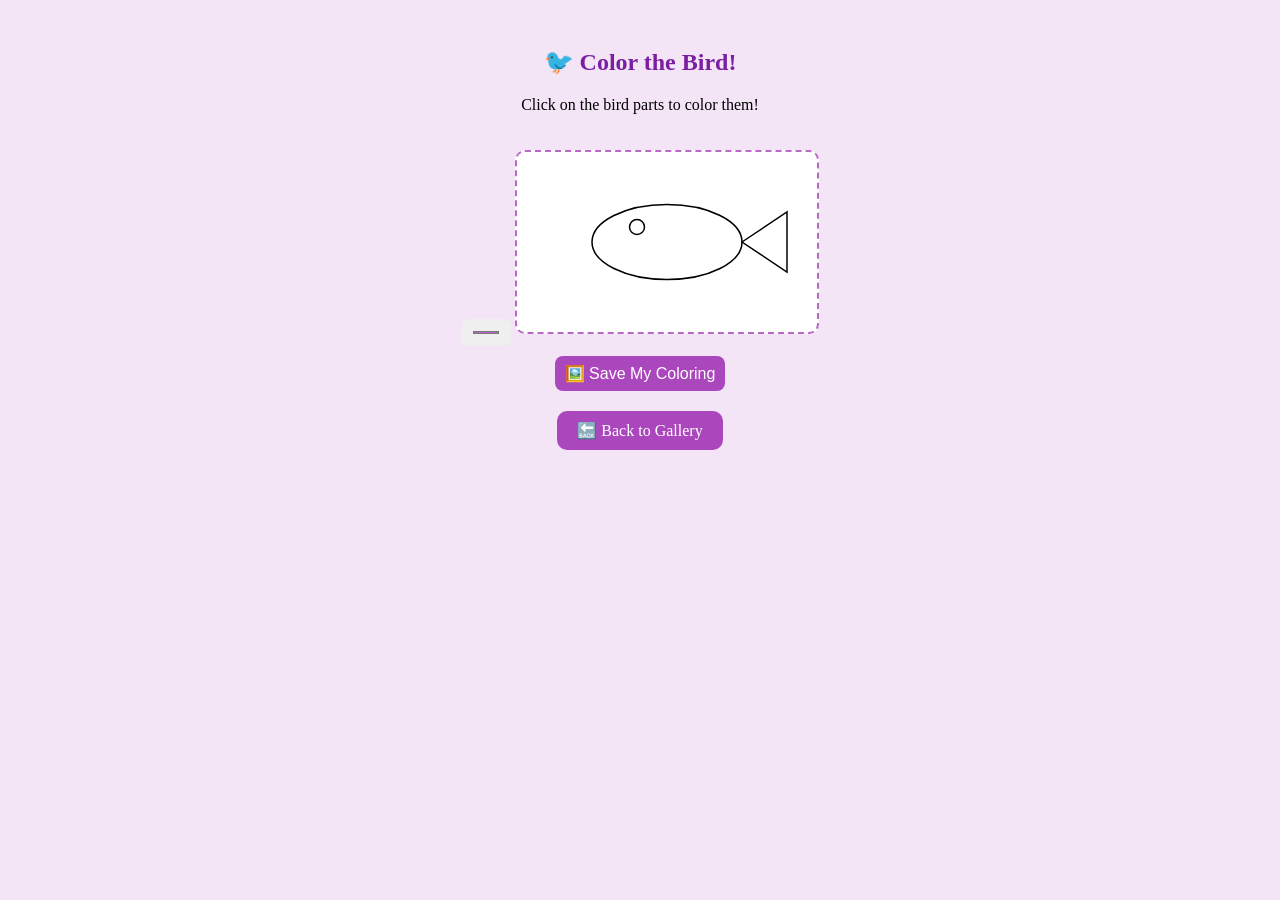
<file: bird.html>
<!DOCTYPE html>
<html lang="en">
<head>
  <meta charset="UTF-8">
  <title>Color the Bird</title>
  <style>
    body { font-family: "Comic Sans MS", cursive; background: #f3e5f5; text-align: center; padding: 20px; }
    h2 { color: #7b1fa2; }
    svg { width: 300px; margin-top: 20px; border: 2px dashed #ba68c8; background: white; border-radius: 10px; }
    input[type="color"], button { margin-top: 10px; padding: 8px 10px; border-radius: 8px; border: none; cursor: pointer; font-size: 16px; }
    button { background-color: #ab47bc; color: white; }
    button:hover { background-color: #8e24aa; }
    a { display: inline-block; margin-top: 20px; background: #ab47bc; color: white; padding: 10px 20px; border-radius: 10px; text-decoration: none; }
    a:hover { background: #8e24aa; }
  </style>
</head>
<body>
  <h2>🐦 Color the Bird!</h2>
  <p>Click on the bird parts to color them!</p>
  <input type="color" id="colorPicker" value="#ba68c8">
  <svg id="birdDrawing" viewBox="0 0 200 120">
    <ellipse cx="100" cy="60" rx="50" ry="25" fill="#fff" stroke="#000" onclick="colorShape(this)" />
    <circle cx="80" cy="50" r="5" fill="#fff" stroke="#000" onclick="colorShape(this)" />
    <polygon points="150,60 180,40 180,80" fill="#fff" stroke="#000" onclick="colorShape(this)" />
  </svg>
  <br>
  <button onclick="saveImage()">🖼️ Save My Coloring</button>
  <br>
  <a href="coloring-gallery.html">🔙 Back to Gallery</a>

  <script>
    function colorShape(el) {
      const color = document.getElementById("colorPicker").value;
      el.setAttribute("fill", color);
    }

    function saveImage() {
      const svg = document.getElementById("birdDrawing");
      const svgData = new XMLSerializer().serializeToString(svg);
      const svgBlob = new Blob([svgData], { type: "image/svg+xml;charset=utf-8" });
      const url = URL.createObjectURL(svgBlob);
      const link = document.createElement("a");
      link.href = url;
      link.download = "my-colored-bird.svg";
      document.body.appendChild(link);
      link.click();
      document.body.removeChild(link);
    }
  </script>
</body>
</html>
</file>
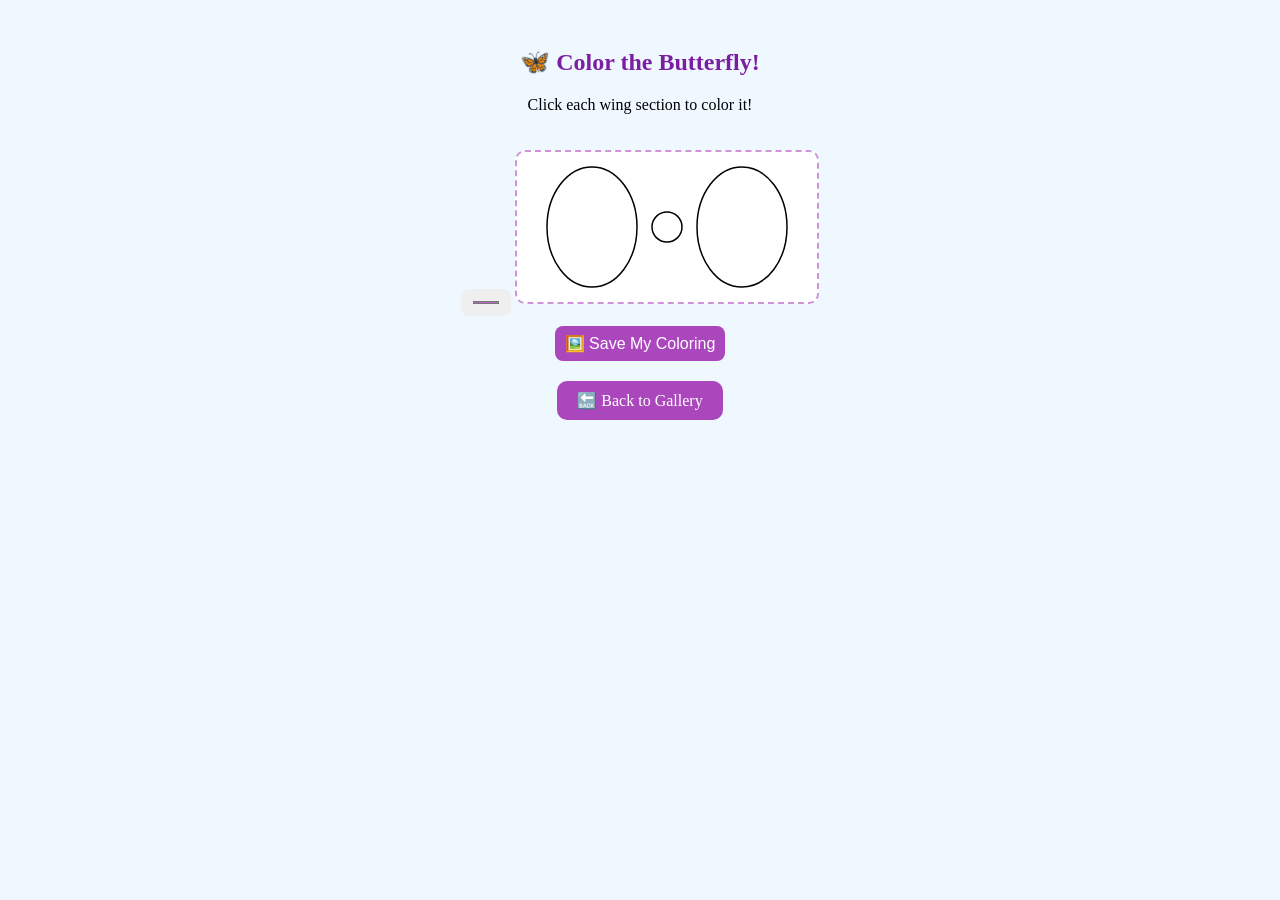
<file: butterfly.html>
<!DOCTYPE html>
<html lang="en">
<head>
  <meta charset="UTF-8">
  <title>Color the Butterfly</title>
  <style>
    body { font-family: "Comic Sans MS", cursive; background: #f0f8ff; text-align: center; padding: 20px; }
    h2 { color: #7b1fa2; }
    svg { width: 300px; margin-top: 20px; border: 2px dashed #ce93d8; background: white; border-radius: 10px; }
        input[type="color"], button { margin-top: 10px; padding: 8px 10px; border-radius: 8px; border: none; cursor: pointer; font-size: 16px; }
       button { background-color: #ab47bc;  color: white; }
    button:hover { background-color: #9c27b0; }


    a { display: inline-block; margin-top: 20px; background: #ab47bc; color: white; padding: 10px 20px; border-radius: 10px; text-decoration: none; }
    a:hover { background: #9c27b0; }
  </style>
</head>
<body>
  <h2>🦋 Color the Butterfly!</h2>
  <p>Click each wing section to color it!</p>
  <input type="color" id="colorPicker" value="#ba68c8">
  <svg viewBox="0 0 200 100">
    <ellipse cx="50" cy="50" rx="30" ry="40" fill="#fff" stroke="#000" onclick="colorShape(this)" />
    <ellipse cx="150" cy="50" rx="30" ry="40" fill="#fff" stroke="#000" onclick="colorShape(this)" />
    <circle cx="100" cy="50" r="10" fill="#fff" stroke="#000" onclick="colorShape(this)" />
  </svg>
  <br>
<button onclick="saveImage()">🖼️ Save My Coloring</button><br>
  <a href="coloring-gallery.html">🔙 Back to Gallery</a>
  <script>
    function colorShape(el) {
      const color = document.getElementById("colorPicker").value;
      el.setAttribute("fill", color);
    }
 function saveImage() {
    const svg = document.querySelector("svg");
    const svgData = new XMLSerializer().serializeToString(svg);
    const svgBlob = new Blob([svgData], { type: "image/svg+xml;charset=utf-8" });
    const url = URL.createObjectURL(svgBlob);
    const link = document.createElement("a");
    link.href = url;
    link.download = "my-colored-butterfly.svg";
    document.body.appendChild(link);
    link.click();
    document.body.removeChild(link);
  }
 
  </script>
</body>
</html>
</file>
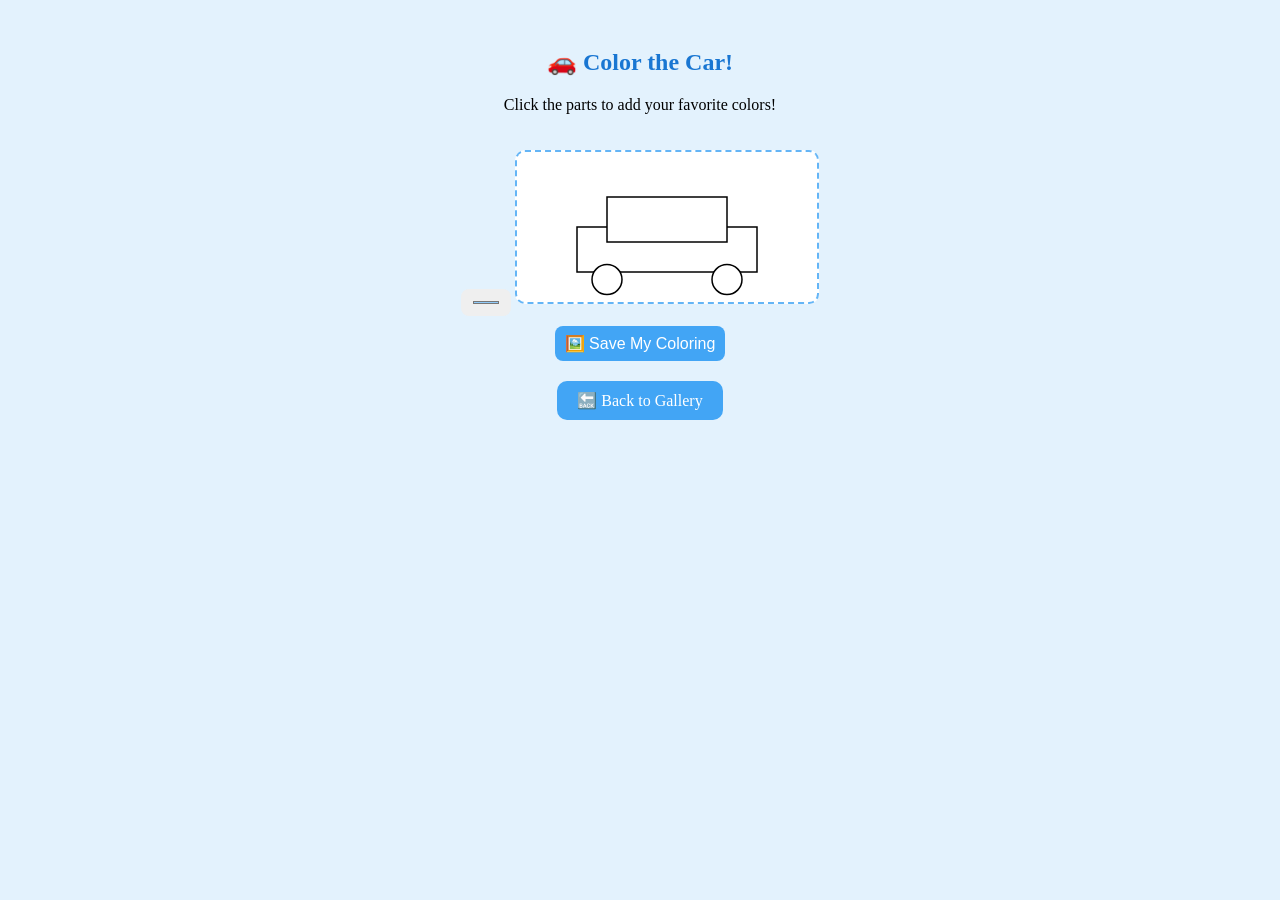
<file: car.html>
<!DOCTYPE html>
<html lang="en">
<head>
  <meta charset="UTF-8">
  <title>Color the Car</title>
  <style>
    body { font-family: "Comic Sans MS", cursive; background: #e3f2fd; text-align: center; padding: 20px; }
    h2 { color: #1976d2; }
    svg { width: 300px; margin-top: 20px; border: 2px dashed #64b5f6; background: white; border-radius: 10px; }
    input[type="color"], button { margin-top: 10px; padding: 8px 10px; border-radius: 8px; border: none; cursor: pointer; font-size: 16px; }
    button { background-color: #42a5f5; color: white; }
    button:hover { background-color: #1e88e5; }
    a { display: inline-block; margin-top: 20px; background: #42a5f5; color: white; padding: 10px 20px; border-radius: 10px; text-decoration: none; }
    a:hover { background: #1e88e5; }
  </style>
</head>
<body>
  <h2>🚗 Color the Car!</h2>
  <p>Click the parts to add your favorite colors!</p>
  <input type="color" id="colorPicker" value="#90caf9">
  <svg id="carDrawing" viewBox="0 0 200 100">
    <rect x="40" y="50" width="120" height="30" fill="#fff" stroke="#000" onclick="colorShape(this)" />
    <rect x="60" y="30" width="80" height="30" fill="#fff" stroke="#000" onclick="colorShape(this)" />
    <circle cx="60" cy="85" r="10" fill="#fff" stroke="#000" onclick="colorShape(this)" />
    <circle cx="140" cy="85" r="10" fill="#fff" stroke="#000" onclick="colorShape(this)" />
  </svg>
  <br>
  <button onclick="saveImage()">🖼️ Save My Coloring</button>
  <br>
  <a href="coloring-gallery.html">🔙 Back to Gallery</a>

  <script>
    function colorShape(el) {
      const color = document.getElementById("colorPicker").value;
      el.setAttribute("fill", color);
    }

    function saveImage() {
      const svg = document.getElementById("carDrawing");
      const svgData = new XMLSerializer().serializeToString(svg);
      const svgBlob = new Blob([svgData], { type: "image/svg+xml;charset=utf-8" });
      const url = URL.createObjectURL(svgBlob);
      const link = document.createElement("a");
      link.href = url;
      link.download = "my-colored-car.svg";
      document.body.appendChild(link);
      link.click();
      document.body.removeChild(link);
    }
  </script>
</body>
</html>
</file>
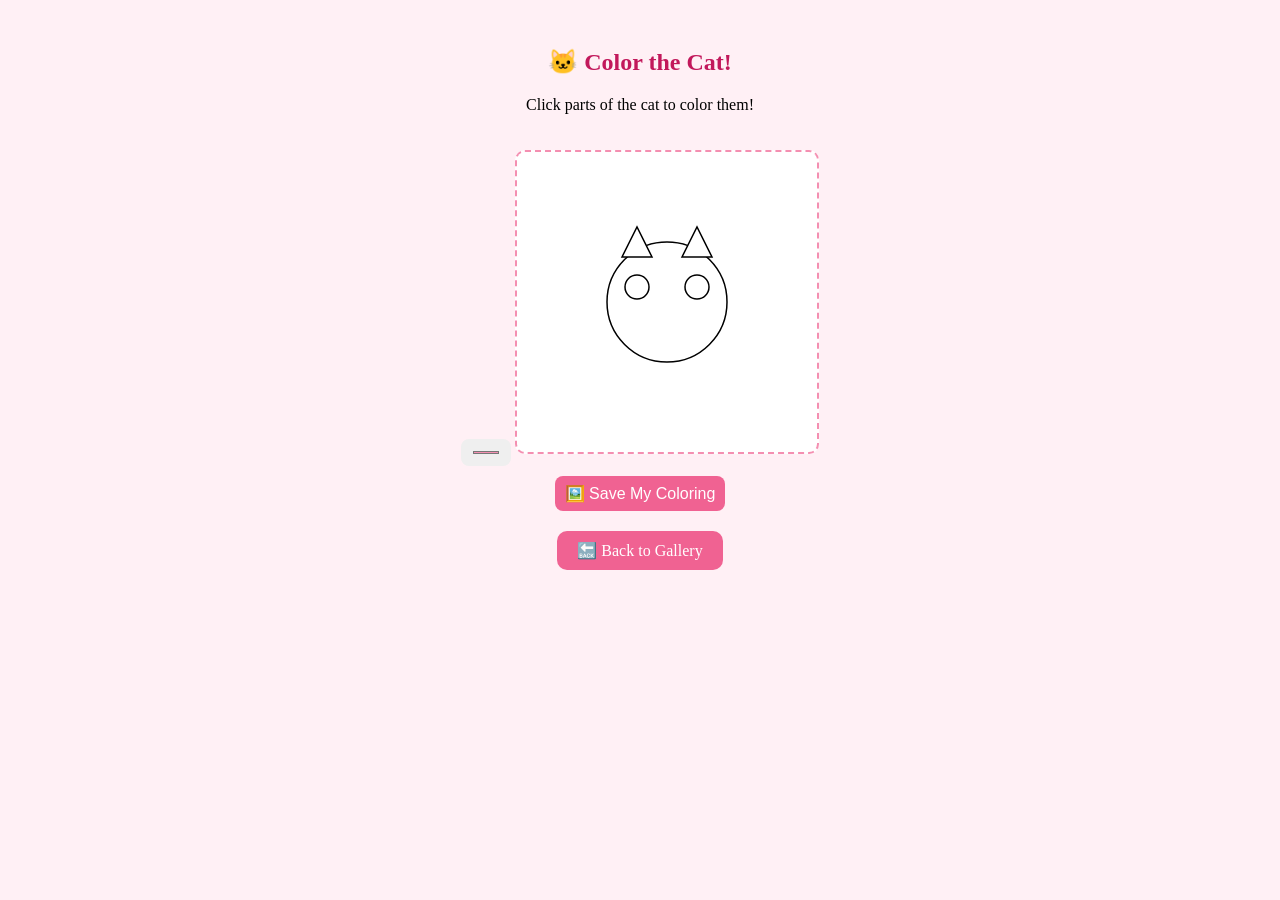
<file: cat.html>
<!DOCTYPE html>
<html lang="en">
<head>
  <meta charset="UTF-8">
  <title>Color the Cat</title>
  <style>
    body { font-family: "Comic Sans MS", cursive; background: #fff0f5; text-align: center; padding: 20px; }
    h2 { color: #c2185b; }
    svg { width: 300px; margin-top: 20px; border: 2px dashed #f48fb1; background: white; border-radius: 10px; }
    input[type="color"], button { margin-top: 10px; padding: 8px 10px; border-radius: 8px; border: none; cursor: pointer; font-size: 16px; }
    button { background-color: #f06292; color: white; }
    button:hover { background-color: #ec407a; }
    a { display: inline-block; margin-top: 20px; background: #f06292; color: white; padding: 10px 20px; border-radius: 10px; text-decoration: none; }
    a:hover { background: #ec407a; }
  </style>
</head>
<body>
  <h2>🐱 Color the Cat!</h2>
  <p>Click parts of the cat to color them!</p>
  <input type="color" id="colorPicker" value="#f48fb1">
  <svg id="catDrawing" viewBox="0 0 200 200">
    <circle cx="100" cy="100" r="40" fill="#fff" stroke="#000" onclick="colorShape(this)" />
    <circle cx="80" cy="90" r="8" fill="#fff" stroke="#000" onclick="colorShape(this)" />
    <circle cx="120" cy="90" r="8" fill="#fff" stroke="#000" onclick="colorShape(this)" />
    <polygon points="70,70 80,50 90,70" fill="#fff" stroke="#000" onclick="colorShape(this)" />
    <polygon points="110,70 120,50 130,70" fill="#fff" stroke="#000" onclick="colorShape(this)" />
  </svg>
  <br>
  <button onclick="saveImage()">🖼️ Save My Coloring</button>
  <br>
  <a href="coloring-gallery.html">🔙 Back to Gallery</a>

  <script>
    function colorShape(el) {
      const color = document.getElementById("colorPicker").value;
      el.setAttribute("fill", color);
    }

    function saveImage() {
      const svg = document.getElementById("catDrawing");
      const svgData = new XMLSerializer().serializeToString(svg);
      const svgBlob = new Blob([svgData], { type: "image/svg+xml;charset=utf-8" });
      const url = URL.createObjectURL(svgBlob);
      const link = document.createElement("a");
      link.href = url;
      link.download = "my-colored-cat.svg";
      document.body.appendChild(link);
      link.click();
      document.body.removeChild(link);
    }
  </script>
</body>
</html>
</file>
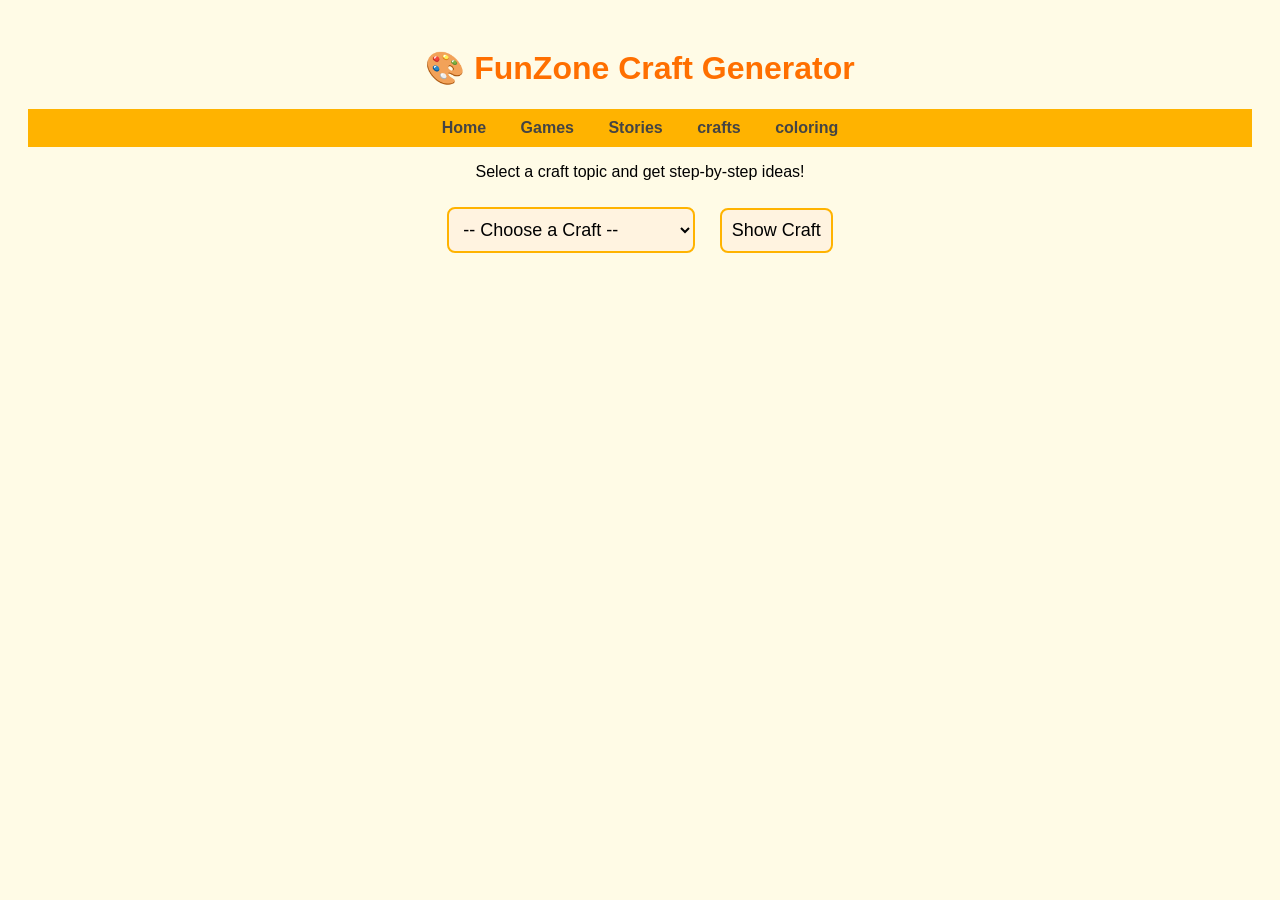
<file: crafts.html>
<!DOCTYPE html>
<html lang="en">
<head>
  <meta charset="UTF-8" />
  <title>Craft Generator - FunZone</title>
  <style>
    body {
      font-family: "Comic Sans MS", cursive, sans-serif;
      background-color: #fffbe6;
      padding: 20px;
      text-align: center;
    }
    nav {
      background-color:#ffb300;
      padding: 10px;
      text-align: center;
    }

    nav a {
      margin: 0 15px;
      text-decoration: none;
      color: #444;
      font-weight: bold;
    }

    h1 {
      color: #ff6f00;
    }

    select, button {
      font-size: 18px;
      padding: 10px;
      border-radius: 8px;
      margin: 10px;
      border: 2px solid #ffb300;
      background-color: #fff3e0;
      cursor: pointer;
    }

    button:hover {
      background-color: #ffe082;
    }

    .craft-result {
      margin-top: 30px;
      border: 3px dashed #ffca28;
      padding: 20px;
      border-radius: 15px;
      background-color: #fffde7;
      max-width: 650px;
      margin-left: auto;
      margin-right: auto;
    }

    img {
      max-width: 50%;
      border-radius: 10px;
      margin-bottom: 15px;
    }

    ul {
      text-align: left;
      padding-left: 20px;
    }

    h3 {
      color: #ff6f00;
    }
  </style>
</head>
<body>

  <h1>🎨 FunZone Craft Generator</h1>
  <nav>
  <a href="index.html">Home</a>
  <a href="games.html">Games</a>
  <a href="stories.html">Stories</a>
  <a href="Crafts.html">crafts</a>
  <a href="Coloring-gallery.html">coloring</a>
</nav>


  <p>Select a craft topic and get step-by-step ideas!</p>

  <select id="craftSelect">
    <option value="">-- Choose a Craft --</option>
    <option value="bee">🐝 Paper Bee</option>
    <option value="flower">🌸 Egg Carton Flower</option>
    <option value="robot">🤖 Recycled Robot</option>
    <option value="unicorn">🦄 Unicorn Mask</option>
    <option value="aquarium">🐠 Paper Plate Aquarium</option>
    <option value="balloon">🎈 Balloon Painting</option>
    <option value="turtle">🐢 Bottle Cap Turtle</option>
  </select>
  <button onclick="showCraft()">Show Craft</button>

  <div id="craftOutput" class="craft-result" style="display: none;"></div>

  <script>
    const crafts = {
      bee: {
        title: "🐝 Paper Bee Buddy",
        image: "https://nontoygifts.com/wp-content/uploads/2023/03/Bee-craft_5746.jpg.webp",
        materials: ["Yellow paper", "Black paper", "Googly eyes", "Glue", "Scissors", "White paper (wings)"],
        steps: [
          "Cut 3 yellow and 2 black paper strips of the same size.",
          "Alternate and glue them into a cylinder to form the bee body.",
          "Cut out small white paper wings and glue them to the back.",
          "Stick googly eyes and draw a smiley face on the front.",
          "Let dry and play with your new buzzing friend!"
        ]
      },
      flower: {
        title: "🌸 Egg Carton Flower",
        image: "https://www.thebestideasforkids.com/wp-content/uploads/2018/04/Egg-Carton-Flower.jpg",
        materials: ["Egg carton", "Scissors", "Paint and brush", "Green straw or stick", "Glue"],
        steps: [
          "Cut one cup from the egg carton and trim edges like petals.",
          "Paint it in bright colors and let it dry.",
          "Glue it on a green straw or a wooden stick as the stem.",
          "Add leaves using green paper if you'd like.",
          "Put your flower in a cup or vase to display!"
        ]
      },
      robot: {
        title: "🤖 Recycled Robot",
        image: "https://i.pinimg.com/736x/79/a1/67/79a1673795a2101444bfceedcdf5c4ec.jpg",
        materials: ["Small cardboard boxes", "Bottle caps", "Glue", "Markers", "Scissors"],
        steps: [
          "Stack and glue boxes to form the robot's body and head.",
          "Attach bottle caps for eyes, arms, or buttons.",
          "Draw a mouth, control panels, and fun designs.",
          "Name your robot and show it to your friends!",
          "Let it dry completely before playing."
        ]
      },
      unicorn: {
        title: "🦄 Unicorn Mask",
        image: "https://encrypted-tbn0.gstatic.com/images?q=tbn:ANd9GcQQZAc_en4-7AeC02Sw26NhHRGnPRt8CNEXjA&s",
        materials: ["Cardstock", "Markers or crayons", "Glitter", "Elastic string", "Scissors", "Glue"],
        steps: [
          "Draw or print a unicorn mask template on cardstock.",
          "Color the unicorn with fun patterns and glitter.",
          "Cut out eye holes carefully.",
          "Attach elastic string to the sides of the mask.",
          "Wear your magical unicorn mask and prance around!"
        ]
      },
      aquarium: {
        title: "🐠 Paper Plate Aquarium",
        image: "https://www.bakerross.co.uk/craft-ideas/wp-content/uploads/2022/04/K255-Paper-Plate-Aquarium-Main-White.webp",
        materials: ["Paper plate", "Blue paint", "Color paper", "Scissors", "Glue", "Plastic wrap"],
        steps: [
          "Paint the inside of the paper plate blue for water.",
          "Cut out fish, seaweed, and bubbles from colored paper.",
          "Glue the ocean shapes inside the plate.",
          "Cover the plate with plastic wrap for a glass effect.",
          "Hang on the wall or door like an underwater scene!"
        ]
      },
      balloon: {
        title: "🎈 Balloon Painting",
        image: "https://pics.craiyon.com/2023-10-27/ff759ea651a44a58a30be4cec720db0b.webp",
        materials: ["Balloons", "Poster paint", "Paper sheets", "Bowls or trays"],
        steps: [
          "Blow up a balloon to a small size.",
          "Pour paint into shallow bowls or trays.",
          "Dip the balloon gently in the paint.",
          "Press it on paper to make colorful prints.",
          "Try overlapping patterns and hang them to dry."
        ]
      },
      turtle: {
        title: "🐢 Bottle Cap Turtle",
        image: "https://happytoddlerplaytime.com/wp-content/uploads/2023/02/0PIC-22-1024x1024.jpg",
        materials: ["Bottle cap", "Green paint", "Green paper", "Glue", "Black marker", "Scissors"],
        steps: [
          "Paint a plastic bottle cap green and let it dry.",
          "Cut out 4 legs, a head, and a tail from green paper.",
          "Glue them to the back of the cap as the turtle's body.",
          "Draw eyes and a smile on the turtle's head.",
          "Let it dry and play with your tiny turtle!"
        ]
      }
    };

    function showCraft() {
      const selected = document.getElementById("craftSelect").value;
      const output = document.getElementById("craftOutput");

      if (!selected || !crafts[selected]) {
        output.style.display = "none";
        return;
      }

      const craft = crafts[selected];
      output.innerHTML = `
        <h2>${craft.title}</h2>
        <img src="${craft.image}" alt="${selected} image" />
        <h3>🧰 Materials Needed:</h3>
        <ul>${craft.materials.map(item => `<li>${item}</li>`).join('')}</ul>
        <h3>🪄 Steps:</h3>
        <ul>${craft.steps.map(step => `<li>${step}</li>`).join('')}</ul>
      `;
      output.style.display = "block";
    }
  </script>

</body>
</html>
</file>
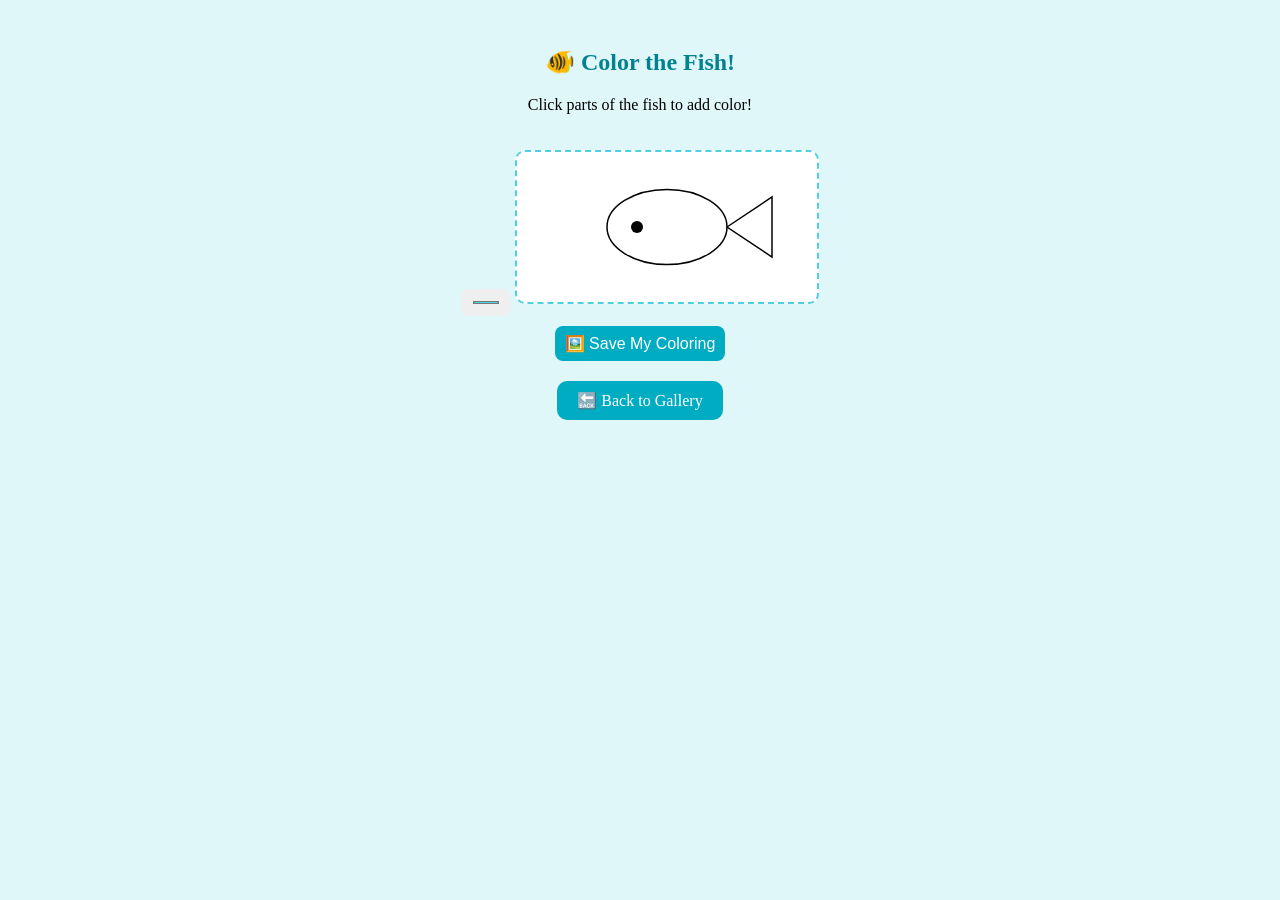
<file: fish.html>
<!DOCTYPE html>
<html lang="en">
<head>
  <meta charset="UTF-8">
  <title>Color the Fish</title>
  <style>
    body { font-family: "Comic Sans MS", cursive; background: #e0f7fa; text-align: center; padding: 20px; }
    h2 { color: #00838f; }
    svg { width: 300px; margin-top: 20px; border: 2px dashed #4dd0e1; background: white; border-radius: 10px; }
    input[type="color"], button { margin-top: 10px; padding: 8px 10px; border-radius: 8px; border: none; cursor: pointer; font-size: 16px; }
    button { background-color: #00acc1; color: white; }
    button:hover { background-color: #00838f; }
    a { display: inline-block; margin-top: 20px; background: #00acc1; color: white; padding: 10px 20px; border-radius: 10px; text-decoration: none; }
    a:hover { background: #00838f; }
  </style>
</head>
<body>
  <h2>🐠 Color the Fish!</h2>
  <p>Click parts of the fish to add color!</p>
  <input type="color" id="colorPicker" value="#4dd0e1">
  <svg id="fishDrawing" viewBox="0 0 200 100">
    <ellipse cx="100" cy="50" rx="40" ry="25" fill="#fff" stroke="#000" onclick="colorShape(this)" />
    <polygon points="140,50 170,30 170,70" fill="#fff" stroke="#000" onclick="colorShape(this)" />
    <circle cx="80" cy="50" r="4" fill="#000" />
  </svg>
  <br>
  <button onclick="saveImage()">🖼️ Save My Coloring</button>
  <br>
  <a href="coloring-gallery.html">🔙 Back to Gallery</a>

  <script>
    function colorShape(el) {
      const color = document.getElementById("colorPicker").value;
      el.setAttribute("fill", color);
    }

    function saveImage() {
      const svg = document.getElementById("fishDrawing");
      const svgData = new XMLSerializer().serializeToString(svg);
      const svgBlob = new Blob([svgData], { type: "image/svg+xml;charset=utf-8" });
      const url = URL.createObjectURL(svgBlob);
      const link = document.createElement("a");
      link.href = url;
      link.download = "my-colored-fish.svg";
      document.body.appendChild(link);
      link.click();
      document.body.removeChild(link);
    }
  </script>
</body>
</html>
</file>
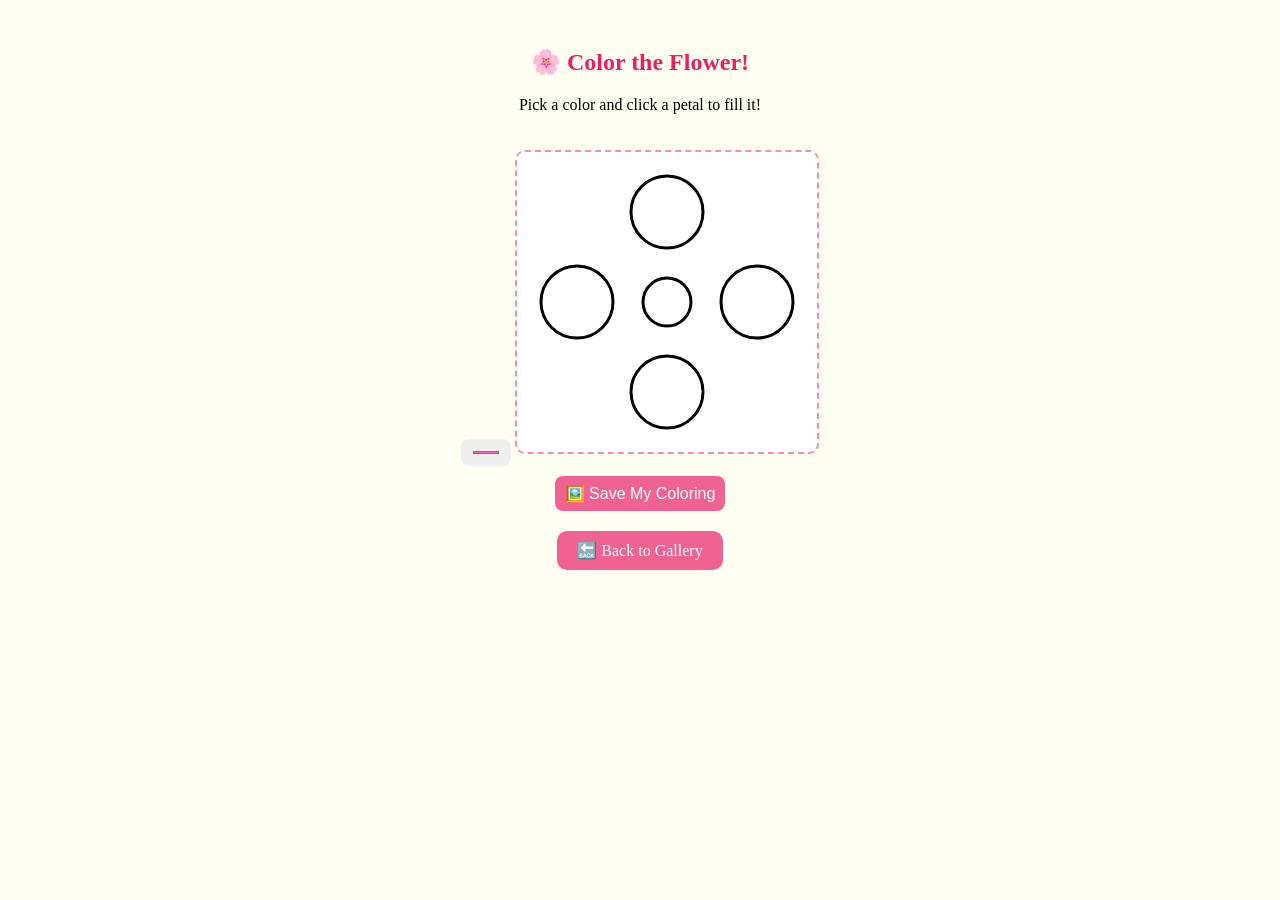
<file: flower.html>
<!DOCTYPE html>
<html lang="en">
<head>
  <meta charset="UTF-8">
  <title>Color the Flower</title>
  <style>
    body { font-family: "Comic Sans MS", cursive; background: #fffef0; text-align: center; padding: 20px; }
    h2 { color: #e91e63; }
    svg { width: 300px; margin-top: 20px; border: 2px dashed #f48fb1; background: white; border-radius: 10px; }
    input[type="color"], button { margin-top: 10px; padding: 8px 10px; border-radius: 8px; border: none; cursor: pointer; font-size: 16px; }
       button { background-color:#f06292; color: white; }
    button:hover { background-color: #ec407a ; }

    a { display: inline-block; margin-top: 20px; background: #f06292; color: white; padding: 10px 20px; border-radius: 10px; text-decoration: none; }
    a:hover { background: #ec407a; }
  </style>
</head>
<body>
  <h2>🌸 Color the Flower!</h2>
  <p>Pick a color and click a petal to fill it!</p>
  <input type="color" id="colorPicker" value="#ff69b4">
  <svg viewBox="0 0 100 100">
    <circle cx="50" cy="50" r="8" fill="#fff" stroke="#000" stroke-width="1" onclick="colorShape(this)" />
    <circle cx="50" cy="20" r="12" fill="#fff" stroke="#000" stroke-width="1" onclick="colorShape(this)" />
    <circle cx="80" cy="50" r="12" fill="#fff" stroke="#000" stroke-width="1" onclick="colorShape(this)" />
    <circle cx="50" cy="80" r="12" fill="#fff" stroke="#000" stroke-width="1" onclick="colorShape(this)" />
    <circle cx="20" cy="50" r="12" fill="#fff" stroke="#000" stroke-width="1" onclick="colorShape(this)" />
  </svg>
  <br>
<button onclick="saveImage()">🖼️ Save My Coloring</button><br>
  <a href="coloring-gallery.html">🔙 Back to Gallery</a>
  <script>
    function colorShape(el) {
      const color = document.getElementById("colorPicker").value;
      el.setAttribute("fill", color);
    }
 function saveImage() {
    const svg = document.querySelector("svg");
    const svgData = new XMLSerializer().serializeToString(svg);
    const svgBlob = new Blob([svgData], { type: "image/svg+xml;charset=utf-8" });
    const url = URL.createObjectURL(svgBlob);
    const link = document.createElement("a");
    link.href = url;
    link.download = "my-colored-flower.svg";
    document.body.appendChild(link);
    link.click();
    document.body.removeChild(link);
  }
 
  </script>
</body>
</html>
</file>
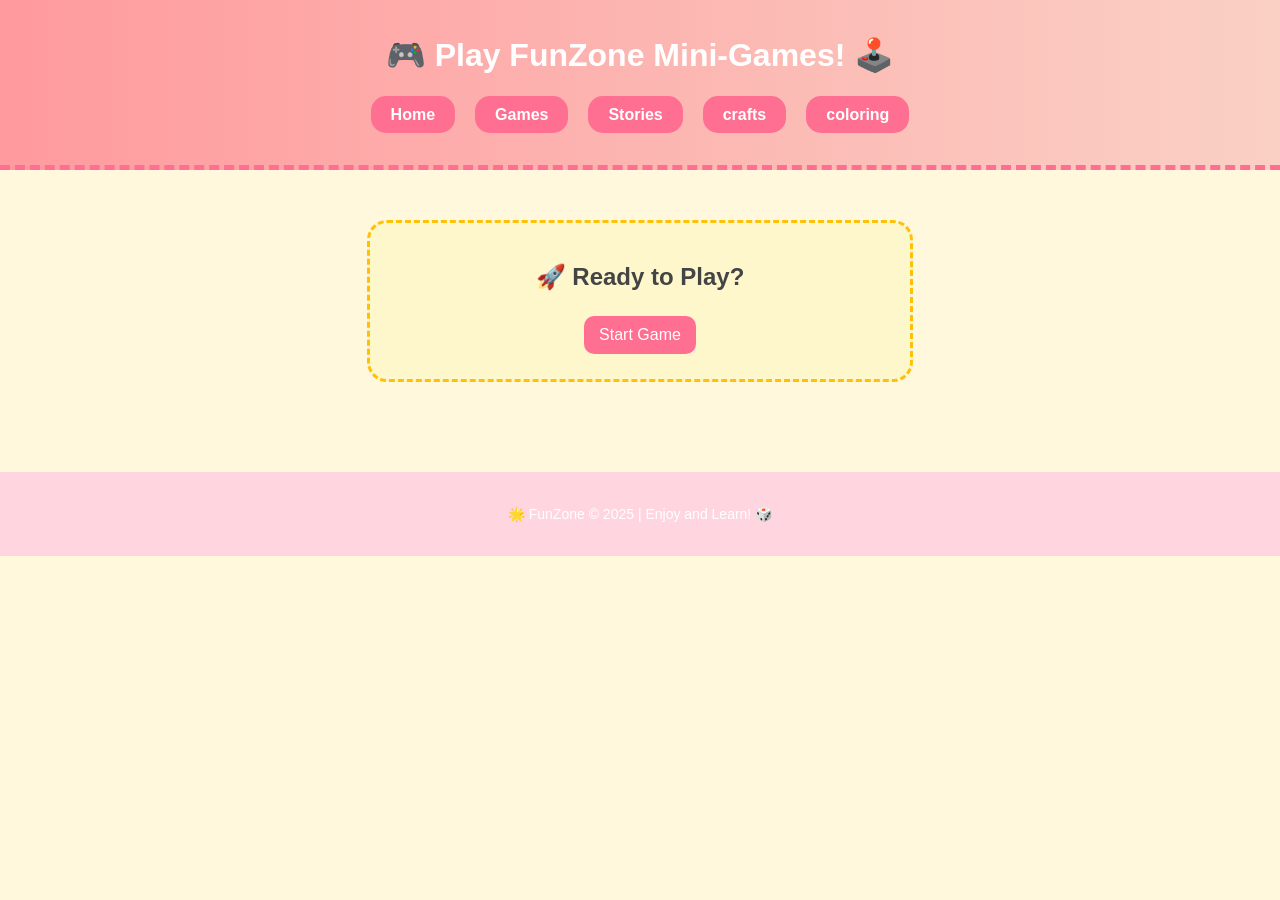
<file: games.html>
<!DOCTYPE html>
<html lang="en">
<head>
  <meta charset="UTF-8" />
  <meta name="viewport" content="width=device-width, initial-scale=1.0"/>
  <title>FunZone Games</title>
  <link rel="stylesheet" href="styles.css" />
  <style>
    body {
      background-color: #fff8dc;
      font-family: "Comic Sans MS", cursive, sans-serif;
      margin: 0;
      padding: 0;
    }

    header {
      background-color: #ffcccb;
      padding: 15px;
      text-align: center;
    }

    nav ul {
      list-style-type: none;
      padding: 0;
      display: flex;
      justify-content: center;
      gap: 20px;
    }

    nav ul li a {
      text-decoration: none;
      color: #333;
      font-weight: bold;
    }

    .game-box {
      background: #fff7cc;
      border: 3px dashed #ffc107;
      border-radius: 20px;
      padding: 20px;
      margin: 20px auto;
      max-width: 500px;
      text-align: center;
    }

    .game-box button {
      background-color: #ff6f91;
      color: white;
      padding: 10px 15px;
      font-size: 16px;
      border: none;
      border-radius: 10px;
      cursor: pointer;
      margin: 5px;
    }

    .game-box button:hover {
      background-color: #ff3e6c;
    }

    input {
      padding: 5px;
      font-size: 16px;
      border-radius: 5px;
      border: 1px solid #ddd;
    }

    .emoji-options span {
      font-size: 30px;
      margin: 10px;
      cursor: grab;
    }

    .drop-zone {
      margin-top: 20px;
      font-size: 30px;
      padding: 20px;
      border: 2px dashed #aaa;
      border-radius: 10px;
      background-color: #f0f8ff;
    }

    footer {
      text-align: center;
      padding: 20px;
      background-color: #ffd6e0;
      margin-top: 40px;
    }
  </style>
</head>
<body>
  <header>
    <h1>🎮 Play FunZone Mini-Games! 🕹️</h1>
    <nav>
      <ul class="navbar">
        <li><a href="index.html">Home</a></li>
        <li><a href="games.html">Games</a></li>
        <li><a href="stories.html">Stories</a></li>
        <li><a href="Crafts.html">crafts</a></li>
        <li><a href="Coloring-gallery.html">coloring</a></li>

      </ul>
    </nav>
  </header>

  <main>
    <!-- Start Game Button -->
    <div class="game-box" id="startBox">
      <h2>🚀 Ready to Play?</h2>
      <button onclick="startGame()">Start Game</button>
    </div>

    <!-- Game Section (hidden until Start) -->
    <div id="gamesContainer" style="display: none;">
      <div class="game-box">
        <p>Score: <span id="score">0</span></p>
        <p>⏱️ Time Left: <span id="timer">30</span> seconds</p>

        <h2>😊 Emoji Match!</h2>
        <p>Match this emoji:</p>
        <p id="emojiChallenge" style="font-size: 40px;">🦁</p>
        <input id="emojiInput" placeholder="Type the same emoji here" />
        <button onclick="checkEmoji()">Check</button>
        <button onclick="newEmoji()">🔄 New Emoji</button>
        <div id="emojiChoices" class="emoji-options"></div>
<p id="emojiResult"></p>
      </div>

      <div class="game-box">
        <h2>🎯 Drag the Matching Emoji!</h2>
        <p>Match this emoji:</p>
        <div id="targetEmoji" style="font-size: 40px; margin-bottom: 10px;">🐶</div>

        <div id="emojiOptions" class="emoji-options"></div>

        <div
          id="dropZone"
          class="drop-zone"
          ondragover="event.preventDefault()"
          ondrop="handleDrop(event)"
        >
          🧺 Drop here!
        </div>

        <p id="dragResult"></p>
        <button onclick="newDragEmoji()">🔄 New Match</button>
      </div>

      <div class="game-box">
        <h2>🔢 Guess the Number (1-10)</h2>
        <input type="number" id="guessInput" placeholder="Your guess" />
        <button onclick="checkGuess()">Guess</button>
        <p id="guessResult"></p>
      </div>

      <div class="game-box">
        <h2>🌈 Magic Color Button</h2>
        <button onclick="changeBackground()">Change Background</button>
      </div>
    </div>
  </main>

  <footer>
    <p>🌟 FunZone &copy; 2025 | Enjoy and Learn! 🎲</p>
  </footer>

  <script>
    // Guess the Number
    const number = Math.floor(Math.random() * 10) + 1;
    function checkGuess() {
      const userGuess = parseInt(document.getElementById("guessInput").value);
      const result = document.getElementById("guessResult");
      if (userGuess === number) {
        result.textContent = "🎉 You guessed it right!";
      } else {
        result.textContent = "❌ Try again!";
      }
    }

    // Background Color Changer
    function changeBackground() {
      const colors = ["#fcd5ce", "#d0f4de", "#a9def9", "#e4c1f9", "#fdffb6"];
      document.body.style.backgroundColor = colors[Math.floor(Math.random() * colors.length)];
    }

    // Emoji Match Typing Game
    const emojiList = ["🐶", "🐱", "🦁", "🐯", "🐸", "🐵", "🐰", "🐼", "🐷", "🐮", "🐤", "🦄", "🐳", "🦕", "🐙"];
    let currentEmoji = "";

    function newEmoji() {
      const randomIndex = Math.floor(Math.random() * emojiList.length);
      currentEmoji = emojiList[randomIndex];
      document.getElementById("emojiChallenge").textContent = currentEmoji;
      document.getElementById("emojiResult").textContent = "";
      document.getElementById("emojiInput").value = "";
      // Show clickable emoji options
const emojiChoices = document.getElementById("emojiChoices");
emojiChoices.innerHTML = "";

const shuffledChoices = [...emojiList].sort(() => 0.5 - Math.random()).slice(0, 6);
shuffledChoices.forEach((emoji) => {
  const span = document.createElement("span");
  span.textContent = emoji;
  span.style.cursor = "pointer";
  span.onclick = () => {
    document.getElementById("emojiInput").value = emoji;
  };
  emojiChoices.appendChild(span);
});

    }

    function checkEmoji() {
      const input = document.getElementById("emojiInput").value.trim();
      const result = document.getElementById("emojiResult");
      if (input === currentEmoji) {
        result.textContent = "🎉 Yay! You matched it!";
        increaseScore();
      } else {
        result.textContent = "❌ Try again, little star!";
      }
    }

    // Drag and Drop Game
    const dragEmojis = ["🐶", "🐱", "🐸", "🐵", "🦁", "🐰", "🐷"];
    let currentDragEmoji = "";

    function newDragEmoji() {
      const target = document.getElementById("targetEmoji");
      const options = document.getElementById("emojiOptions");
      const result = document.getElementById("dragResult");

      currentDragEmoji = dragEmojis[Math.floor(Math.random() * dragEmojis.length)];
      target.textContent = currentDragEmoji;
      result.textContent = "";

      const shuffled = [...dragEmojis].sort(() => 0.5 - Math.random());
      options.innerHTML = "";
      shuffled.slice(0, 5).forEach(emoji => {
        const span = document.createElement("span");
        span.textContent = emoji;
        span.classList.add("emoji-draggable");
        span.setAttribute("draggable", "true");
        span.setAttribute("data-emoji", emoji);
        span.ondragstart = (e) => e.dataTransfer.setData("text/plain", emoji);
        options.appendChild(span);
      });
    }

    function handleDrop(event) {
      event.preventDefault();
      const droppedEmoji = event.dataTransfer.getData("text/plain");
      const result = document.getElementById("dragResult");

      if (droppedEmoji === currentDragEmoji) {
        result.textContent = "✅ Great match!";
        correctSound.play();
        increaseScore();
      } else {
        result.textContent = "❌ Oops, try again!";
        wrongSound.play();
      }
    }

    // Score & Timer
    let score = 0;
    function increaseScore() {
      score++;
      document.getElementById("score").textContent = score;
    }

    let timeLeft = 30;
    let timerInterval;

    function startTimer() {
      clearInterval(timerInterval);
      timeLeft = 30;
      document.getElementById("timer").textContent = timeLeft;

      timerInterval = setInterval(() => {
        timeLeft--;
        document.getElementById("timer").textContent = timeLeft;

        if (timeLeft <= 0) {
          clearInterval(timerInterval);
          alert("⏰ Time's up! Your score: " + score);
          resetGame();
        }
      }, 1000);
    }

    function resetGame() {
      score = 0;
      document.getElementById("score").textContent = score;
      newDragEmoji();
      newEmoji();
      startTimer();
    }

    // Sound Effects
    const correctSound = new Audio("https://www.soundjay.com/buttons/sounds/button-3.mp3");
    const wrongSound = new Audio("https://www.soundjay.com/buttons/sounds/button-10.mp3");

    // Start Game Function
    function startGame() {
      document.getElementById("startBox").style.display = "none";
      document.getElementById("gamesContainer").style.display = "block";
      newEmoji();
      newDragEmoji();
      startTimer();
    }
  </script>
</body>
</html>
</file>
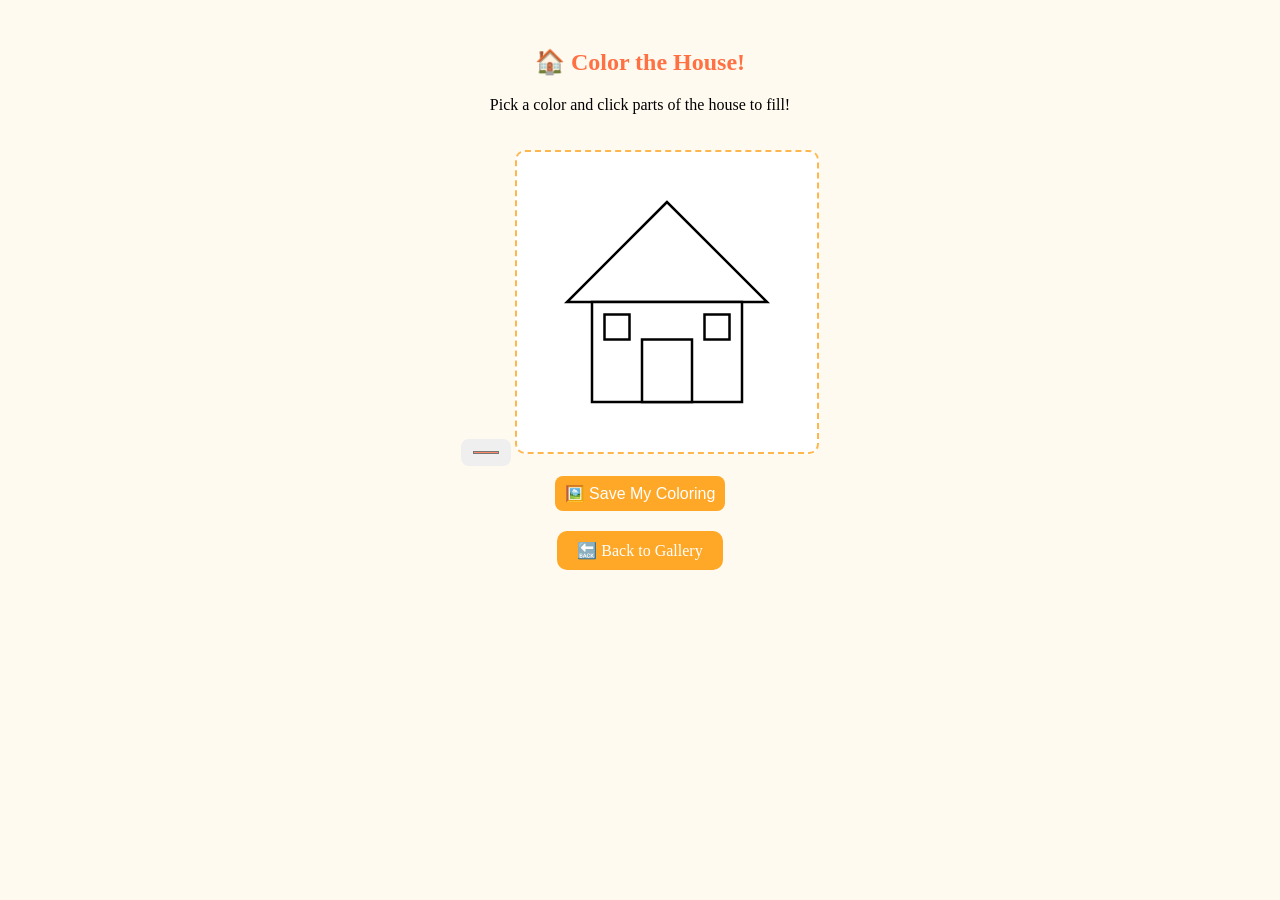
<file: house.html>
<!DOCTYPE html>
<html lang="en">
<head>
  <meta charset="UTF-8">
  <title>Color the House</title>
  <style>
    body { font-family: "Comic Sans MS", cursive; background: #fffaf0; text-align: center; padding: 20px; }
    h2 { color: #ff7043; }
    svg { width: 300px; margin-top: 20px; border: 2px dashed #ffb74d; background: white; border-radius: 10px; }
   input[type="color"], button { margin-top: 10px; padding: 8px 10px; border-radius: 8px; border: none; cursor: pointer; font-size: 16px; }
       button { background-color: #ffa726; color: white; }
    button:hover { background-color: #fb8c00; ; }

    a { display: inline-block; margin-top: 20px; background: #ffa726; color: white; padding: 10px 20px; border-radius: 10px; text-decoration: none; }
    a:hover { background: #fb8c00; }
  </style>
</head>
<body>
  <h2>🏠 Color the House!</h2>
  <p>Pick a color and click parts of the house to fill!</p>
  <input type="color" id="colorPicker" value="#ff8a65">
  <svg viewBox="0 0 120 120">
    <polygon points="60,20 20,60 100,60" fill="#fff" stroke="#000" onclick="colorShape(this)" />
    <rect x="30" y="60" width="60" height="40" fill="#fff" stroke="#000" onclick="colorShape(this)" />
    <rect x="50" y="75" width="20" height="25" fill="#fff" stroke="#000" onclick="colorShape(this)" />
    <rect x="35" y="65" width="10" height="10" fill="#fff" stroke="#000" onclick="colorShape(this)" />
    <rect x="75" y="65" width="10" height="10" fill="#fff" stroke="#000" onclick="colorShape(this)" />
  </svg>
  <br>
<button onclick="saveImage()">🖼️ Save My Coloring</button><br>
  <a href="coloring-gallery.html">🔙 Back to Gallery</a>
  <script>
    function colorShape(el) {
      const color = document.getElementById("colorPicker").value;
      el.setAttribute("fill", color);
    }
 function saveImage() {
    const svg = document.querySelector("svg");
    const svgData = new XMLSerializer().serializeToString(svg);
    const svgBlob = new Blob([svgData], { type: "image/svg+xml;charset=utf-8" });
    const url = URL.createObjectURL(svgBlob);
    const link = document.createElement("a");
    link.href = url;
    link.download = "my-colored-house.svg";
    document.body.appendChild(link);
    link.click();
    document.body.removeChild(link);
  }
 
  </script>
</body>
</html>
</file>
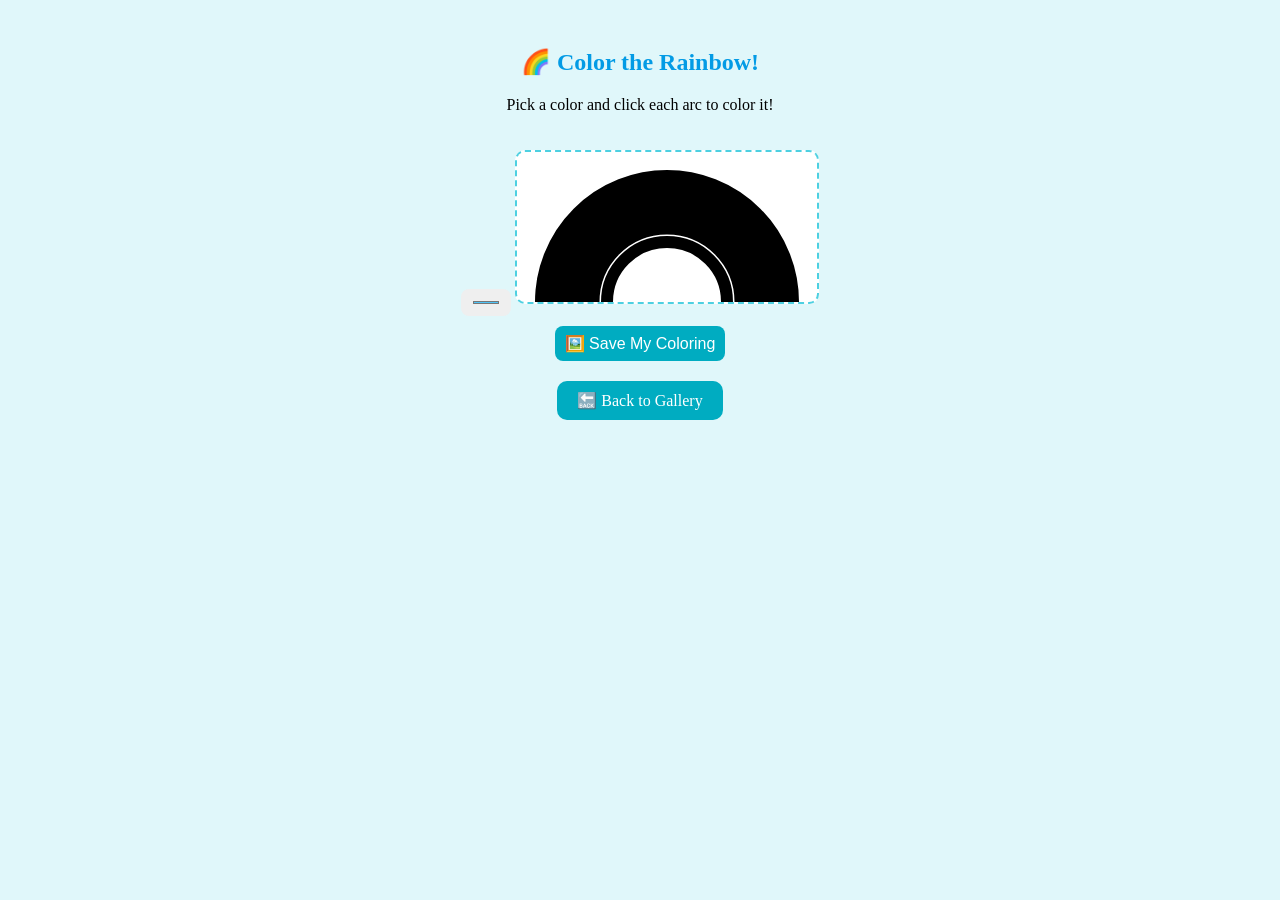
<file: rainbow.html>
<!DOCTYPE html>
<html lang="en">
<head>
  <meta charset="UTF-8">
  <title>Color the Rainbow</title>
  <style>
    body { font-family: "Comic Sans MS", cursive; background: #e0f7fa; text-align: center; padding: 20px; }
    h2 { color: #039be5; }
    svg { width: 300px; margin-top: 20px; border: 2px dashed #4dd0e1; background: white; border-radius: 10px; }
    
    input[type="color"], button { margin-top: 10px; padding: 8px 10px; border-radius: 8px; border: none; cursor: pointer; font-size: 16px; }
       button { background-color: #00acc1; color: white; }
    button:hover { background-color: #00838f; }


    a { display: inline-block; margin-top: 20px; background: #00acc1; color: white; padding: 10px 20px; border-radius: 10px; text-decoration: none; }
    a:hover { background: #00838f; }
  </style>
</head>
<body>
  <h2>🌈 Color the Rainbow!</h2>
  <p>Pick a color and click each arc to color it!</p>
  <input type="color" id="colorPicker" value="#4fc3f7">
  <svg viewBox="0 0 200 100">
    <path d="M20,100 A80,80 0 0,1 180,100" stroke="#000" stroke-width="16" fill="none" onclick="colorShape(this)" />
    <path d="M30,100 A70,70 0 0,1 170,100" stroke="#000" stroke-width="14" fill="none" onclick="colorShape(this)" />
    <path d="M40,100 A60,60 0 0,1 160,100" stroke="#000" stroke-width="12" fill="none" onclick="colorShape(this)" />
    <path d="M50,100 A50,50 0 0,1 150,100" stroke="#000" stroke-width="10" fill="none" onclick="colorShape(this)" />
    <path d="M60,100 A40,40 0 0,1 140,100" stroke="#000" stroke-width="8" fill="none" onclick="colorShape(this)" />
  </svg>
  <br>
<button onclick="saveImage()">🖼️ Save My Coloring</button>
<br>
  <a href="coloring-gallery.html">🔙 Back to Gallery</a>
  <script>
    function colorShape(path) {
      const color = document.getElementById("colorPicker").value;
      path.setAttribute("stroke", color);
    }
 function saveImage() {
    const svg = document.querySelector("svg");
    const svgData = new XMLSerializer().serializeToString(svg);
    const svgBlob = new Blob([svgData], { type: "image/svg+xml;charset=utf-8" });
    const url = URL.createObjectURL(svgBlob);
    const link = document.createElement("a");
    link.href = url;
    link.download = "my-colored-rainbow.svg";
    document.body.appendChild(link);
    link.click();
    document.body.removeChild(link);
  }
 
  </script>
</body>
</html>
</file>
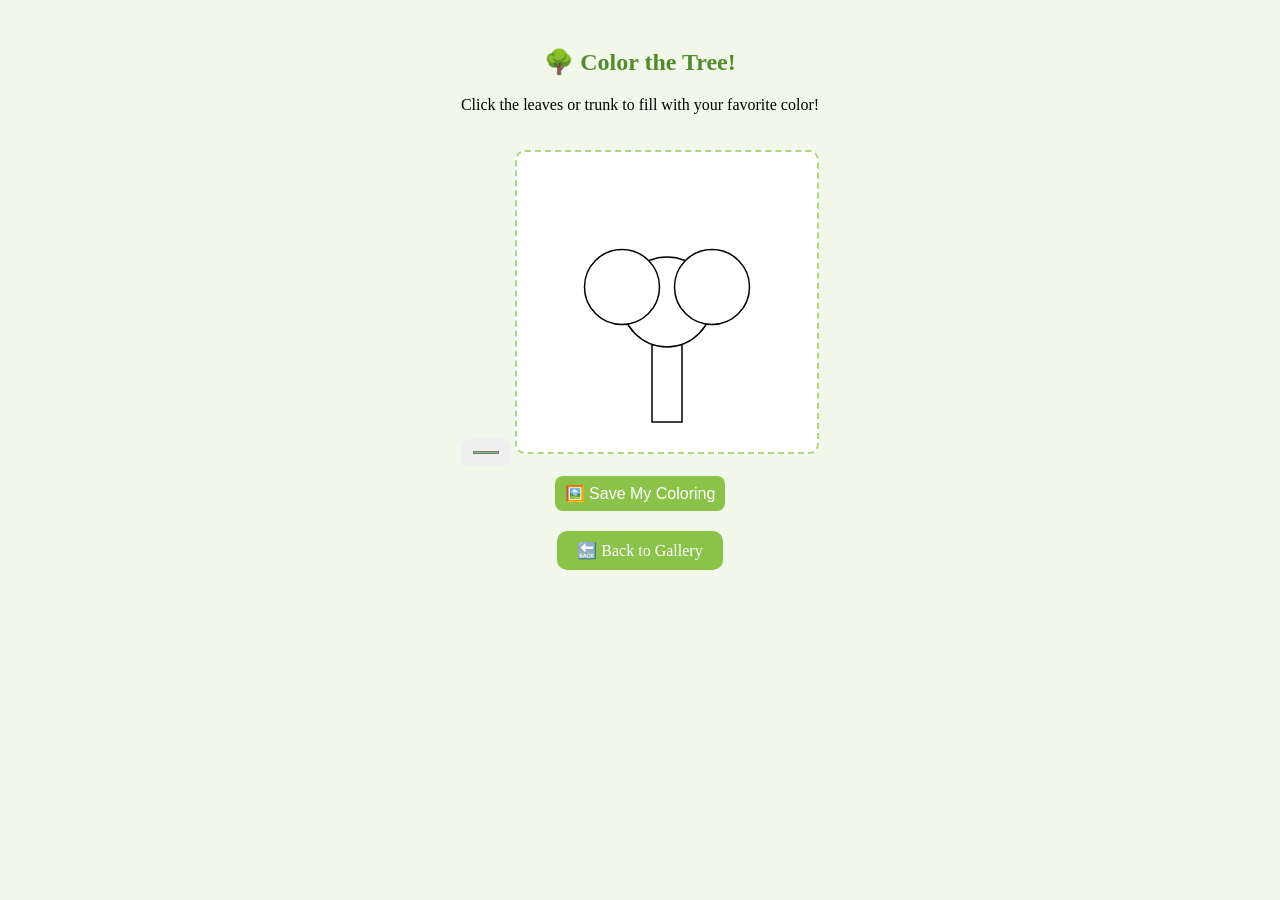
<file: tree.html>
<!DOCTYPE html>
<html lang="en">
<head>
  <meta charset="UTF-8">
  <title>Color the Tree</title>
  <style>
    body { font-family: "Comic Sans MS", cursive; background: #f1f8e9; text-align: center; padding: 20px; }
    h2 { color: #558b2f; }
    svg { width: 300px; margin-top: 20px; border: 2px dashed #aed581; background: white; border-radius: 10px; }
    
input[type="color"], button { margin-top: 10px; padding: 8px 10px; border-radius: 8px; border: none; cursor: pointer; font-size: 16px; }
       button { background-color: #8bc34a; color: white; }
    button:hover { background-color: #689f38; }


    a { display: inline-block; margin-top: 20px; background: #8bc34a; color: white; padding: 10px 20px; border-radius: 10px; text-decoration: none; }
    a:hover { background: #689f38; }
  </style>
</head>
<body>
  <h2>🌳 Color the Tree!</h2>
  <p>Click the leaves or trunk to fill with your favorite color!</p>
  <input type="color" id="colorPicker" value="#81c784">
  <svg viewBox="0 0 200 200">
    <rect x="90" y="120" width="20" height="60" fill="#fff" stroke="#000" onclick="colorShape(this)" />
    <circle cx="100" cy="100" r="30" fill="#fff" stroke="#000" onclick="colorShape(this)" />
    <circle cx="70" cy="90" r="25" fill="#fff" stroke="#000" onclick="colorShape(this)" />
    <circle cx="130" cy="90" r="25" fill="#fff" stroke="#000" onclick="colorShape(this)" />
  </svg>
  <br>
  <button onclick="saveImage()">🖼️ Save My Coloring</button>
  <br>
  <a href="coloring-gallery.html">🔙 Back to Gallery</a>
  <script>
    function colorShape(el) {
      const color = document.getElementById("colorPicker").value;
      el.setAttribute("fill", color);
    }

  function saveImage() {
    const svg = document.querySelector("svg");
    const svgData = new XMLSerializer().serializeToString(svg);
    const svgBlob = new Blob([svgData], { type: "image/svg+xml;charset=utf-8" });
    const url = URL.createObjectURL(svgBlob);
    const link = document.createElement("a");
    link.href = url;
    link.download = "my-colored-tree.svg";
    document.body.appendChild(link);
    link.click();
    document.body.removeChild(link);
  }


  </script>
</body>
</html>
</file>
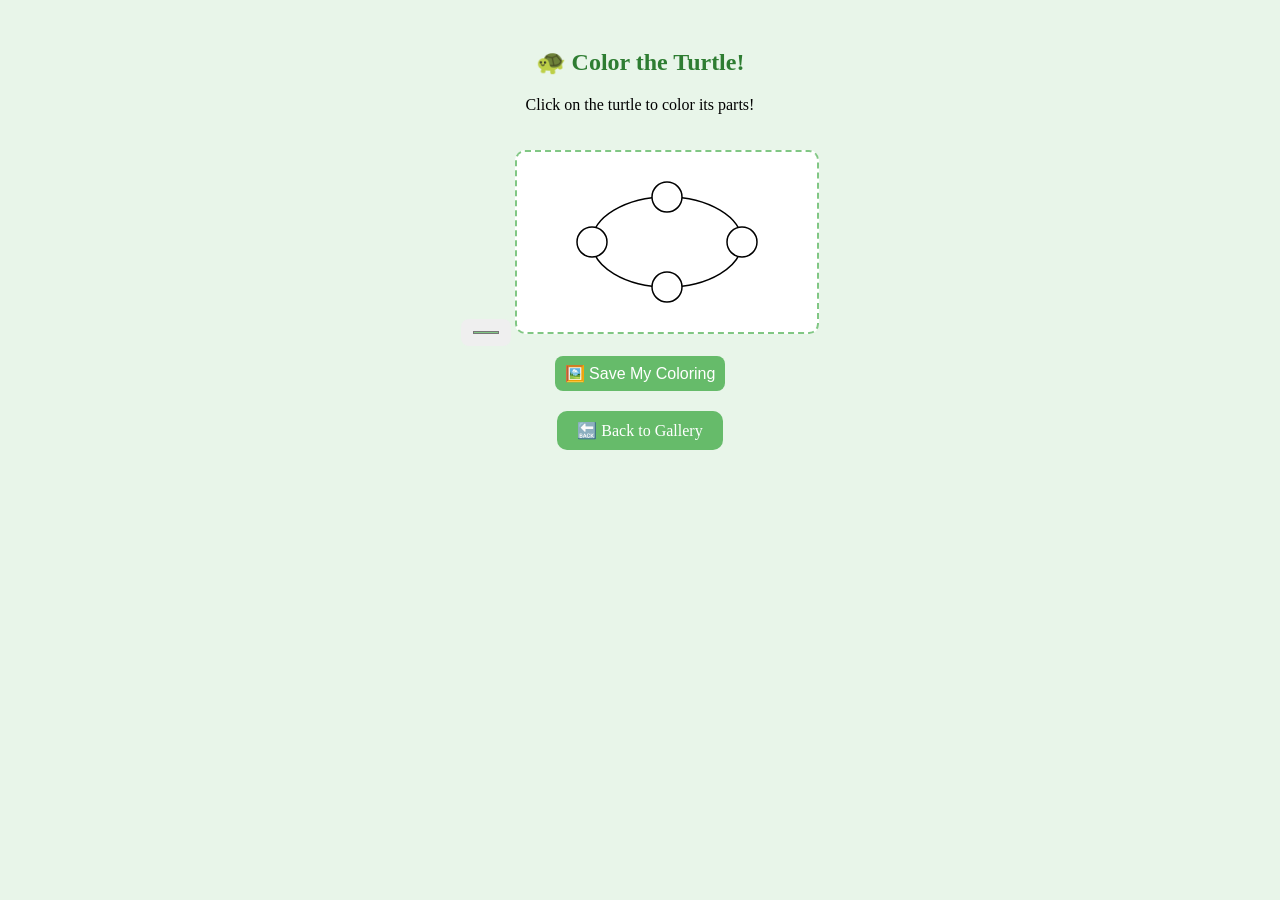
<file: turtle.html>
<!DOCTYPE html>
<html lang="en">
<head>
  <meta charset="UTF-8">
  <title>Color the Turtle</title>
  <style>
    body { font-family: "Comic Sans MS", cursive; background: #e8f5e9; text-align: center; padding: 20px; }
    h2 { color: #2e7d32; }
    svg { width: 300px; margin-top: 20px; border: 2px dashed #81c784; background: white; border-radius: 10px; }
    input[type="color"], button { margin-top: 10px; padding: 8px 10px; border-radius: 8px; border: none; cursor: pointer; font-size: 16px; }
    button { background-color: #66bb6a; color: white; }
    button:hover { background-color: #388e3c; }
    a { display: inline-block; margin-top: 20px; background: #66bb6a; color: white; padding: 10px 20px; border-radius: 10px; text-decoration: none; }
    a:hover { background: #388e3c; }
  </style>
</head>
<body>
  <h2>🐢 Color the Turtle!</h2>
  <p>Click on the turtle to color its parts!</p>
  <input type="color" id="colorPicker" value="#81c784">
  <svg id="turtleDrawing" viewBox="0 0 200 120">
    <ellipse cx="100" cy="60" rx="50" ry="30" fill="#fff" stroke="#000" onclick="colorShape(this)" />
    <circle cx="50" cy="60" r="10" fill="#fff" stroke="#000" onclick="colorShape(this)" />
    <circle cx="150" cy="60" r="10" fill="#fff" stroke="#000" onclick="colorShape(this)" />
    <circle cx="100" cy="30" r="10" fill="#fff" stroke="#000" onclick="colorShape(this)" />
    <circle cx="100" cy="90" r="10" fill="#fff" stroke="#000" onclick="colorShape(this)" />
  </svg>
  <br>
  <button onclick="saveImage()">🖼️ Save My Coloring</button>
  <br>
  <a href="coloring-gallery.html">🔙 Back to Gallery</a>

  <script>
    function colorShape(el) {
      const color = document.getElementById("colorPicker").value;
      el.setAttribute("fill", color);
    }

    function saveImage() {
      const svg = document.getElementById("turtleDrawing");
      const svgData = new XMLSerializer().serializeToString(svg);
      const svgBlob = new Blob([svgData], { type: "image/svg+xml;charset=utf-8" });
      const url = URL.createObjectURL(svgBlob);
      const link = document.createElement("a");
      link.href = url;
      link.download = "my-colored-turtle.svg";
      document.body.appendChild(link);
      link.click();
      document.body.removeChild(link);
    }
  </script>
</body>
</html>
</file>
<file: styles.css>
/* Use a fun comic font */
body {
  font-family: 'Comic Neue', cursive;
  background: #ffe9ec;
  color: #444;
  margin: 0;
  padding: 0;
}

header {
  background: linear-gradient(to right, #ff9a9e, #fad0c4);
  color: #fff;
  text-align: center;
  padding: 30px 10px;
  border-bottom: 5px dashed #ff6f91;
}

.navbar {
  list-style: none;
  padding: 10px;
  display: flex;
  justify-content: center;
  gap: 20px;
}

.navbar a {
  color: white;
  background: #ff6f91;
  padding: 10px 20px;
  border-radius: 15px;
  text-decoration: none;
  font-weight: bold;
  transition: background 0.3s;
}

.navbar a:hover {
  background: #ff3e6c;
}

main {
  text-align: center;
  padding: 30px 20px;
}

.intro {
  background: #fff3f3;
  border: 3px dotted #ffb6b9;
  padding: 20px;
  border-radius: 25px;
  display: inline-block;
  max-width: 600px;
  box-shadow: 4px 4px 10px rgba(0,0,0,0.1);
}

.main-img {
  margin-top: 20px;
  width: 250px;
  border-radius: 20px;
}

footer {
  background-color: #ff6f91;
  color: white;
  text-align: center;
  padding: 20px;
  font-size: 14px;
}
.emoji-options {
  display: flex;
  justify-content: center;
  gap: 15px;
  margin-bottom: 15px;
}

.emoji-draggable {
  font-size: 32px;
  cursor: grab;
}

.drop-zone {
  width: 100px;
  height: 100px;
  border: 2px dashed #888;
  margin: 0 auto 10px;
  font-size: 24px;
  display: flex;
  align-items: center;
  justify-content: center;
  background-color: #fff;
  border-radius: 10px;
}
.story-quiz,
button[onclick^="playSound"] {
    text-align: center;
    margin: 20px auto;
}

.story-quiz h3,
.story-quiz p {
    text-align: center;
}
</file>
